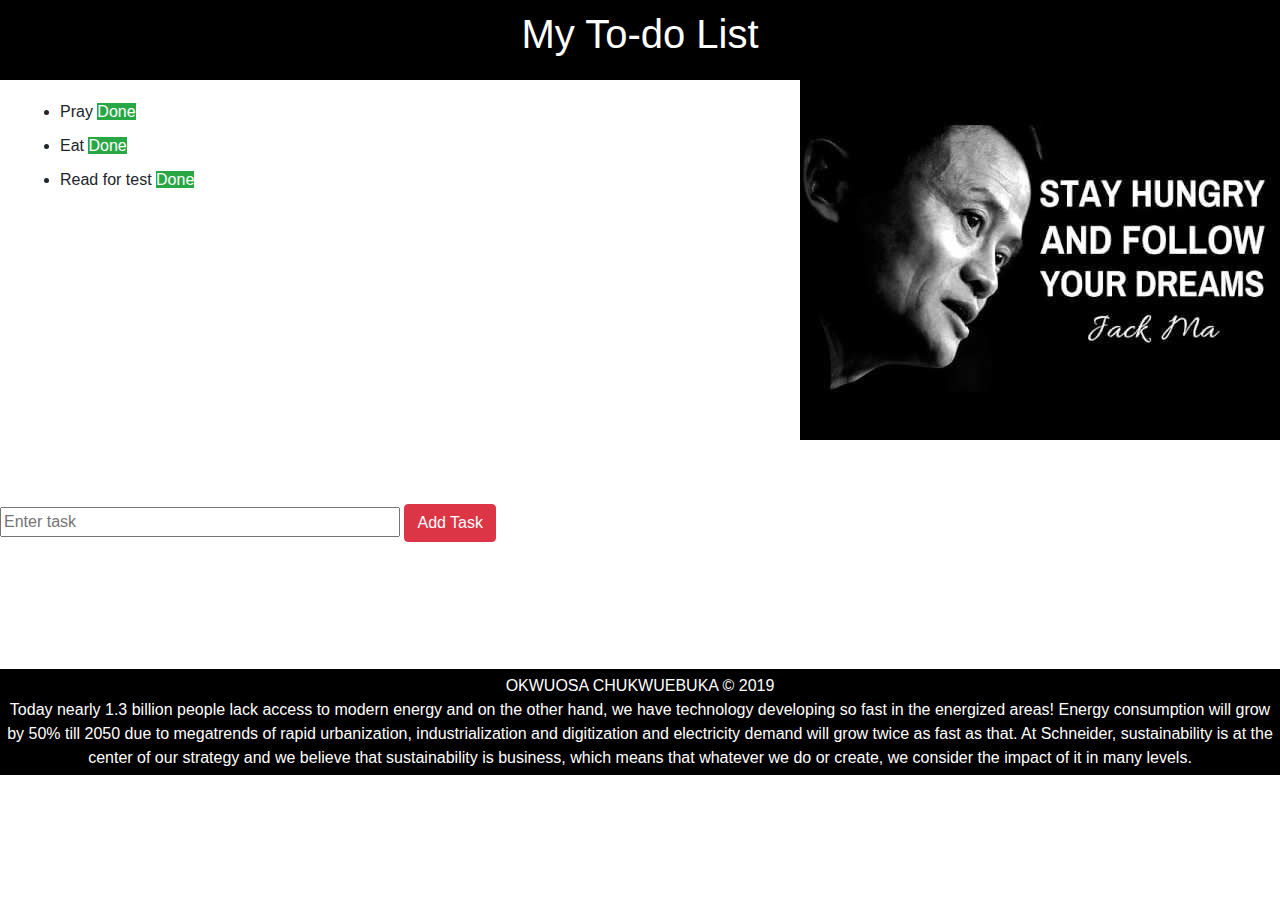
<file: to list/index.html>
<!DOCTYPE html>
<html>
<head>
	<title>My To-do List</title>
	<link rel="stylesheet" type="text/css" href="css/bootstrap.min.css">
	<link rel="stylesheet" type="text/css" href="stylesheet/style.css">
	<style>
		#list-holder{
			background-image: url("images/0.jpg");
			background-repeat: no-repeat;
			background-position: top right;
		}
		
		
	</style>
</head>
	
	
<body>
<nav>
		<center><h1 id="l">My To-do List</h1></center>
</nav>
<main>
					<div class="container-fluid" id="list-holder">
						<ul id="list">
							<li id="button">Pray
								<span class="btn-success">Done</span>
								
							</li>
							
							<li id="button">Eat
								<span class=" btn-success">Done</span>
							</li>
							
							<li id="button">Read for test
								<span class="btn-success">Done</span>
							</li>
						</ul>
						
							
						
						</div>
						<br>
						<input type="text" name="task" id="tasks" placeholder="Enter task">
						<button type="button" onclick="addTask()" class="btn btn-danger">Add Task</button>

					 
</main>			

 		<footer>
 			<center> OKWUOSA CHUKWUEBUKA &copy; 2019<br>
 					Today nearly 1.3 billion people lack access to modern energy and on the other hand, we have technology developing so fast in the energized areas! Energy consumption will grow by 50% till 2050 due to megatrends of rapid urbanization, industrialization and digitization and electricity demand will grow twice as fast as that.

At Schneider, sustainability is at the center of our strategy and we believe that sustainability is business, which means that whatever we do or create, we consider the impact of it in many levels.
 			</center>
 		</footer>


<script src="to-do.js"></script>
<script src="https://code.jquery.com/jquery-3.3.1.slim.min.js" integrity="sha384-q8i/X+965DzO0rT7abK41JStQIAqVgRVzpbzo5smXKp4YfRvH+8abtTE1Pi6jizo" crossorigin="anonymous"></script>
<script src="https://cdnjs.cloudflare.com/ajax/libs/popper.js/1.14.6/umd/popper.min.js" integrity="sha384-wHAiFfRlMFy6i5SRaxvfOCifBUQy1xHdJ/yoi7FRNXMRBu5WHdZYu1hA6ZOblgut" crossorigin="anonymous"></script>
<script src="https://stackpath.bootstrapcdn.com/bootstrap/4.2.1/js/bootstrap.min.js" integrity="sha384-B0UglyR+jN6CkvvICOB2joaf5I4l3gm9GU6Hc1og6Ls7i6U/mkkaduKaBhlAXv9k" crossorigin="anonymous"></script>
		</body>
	</html>
</file>
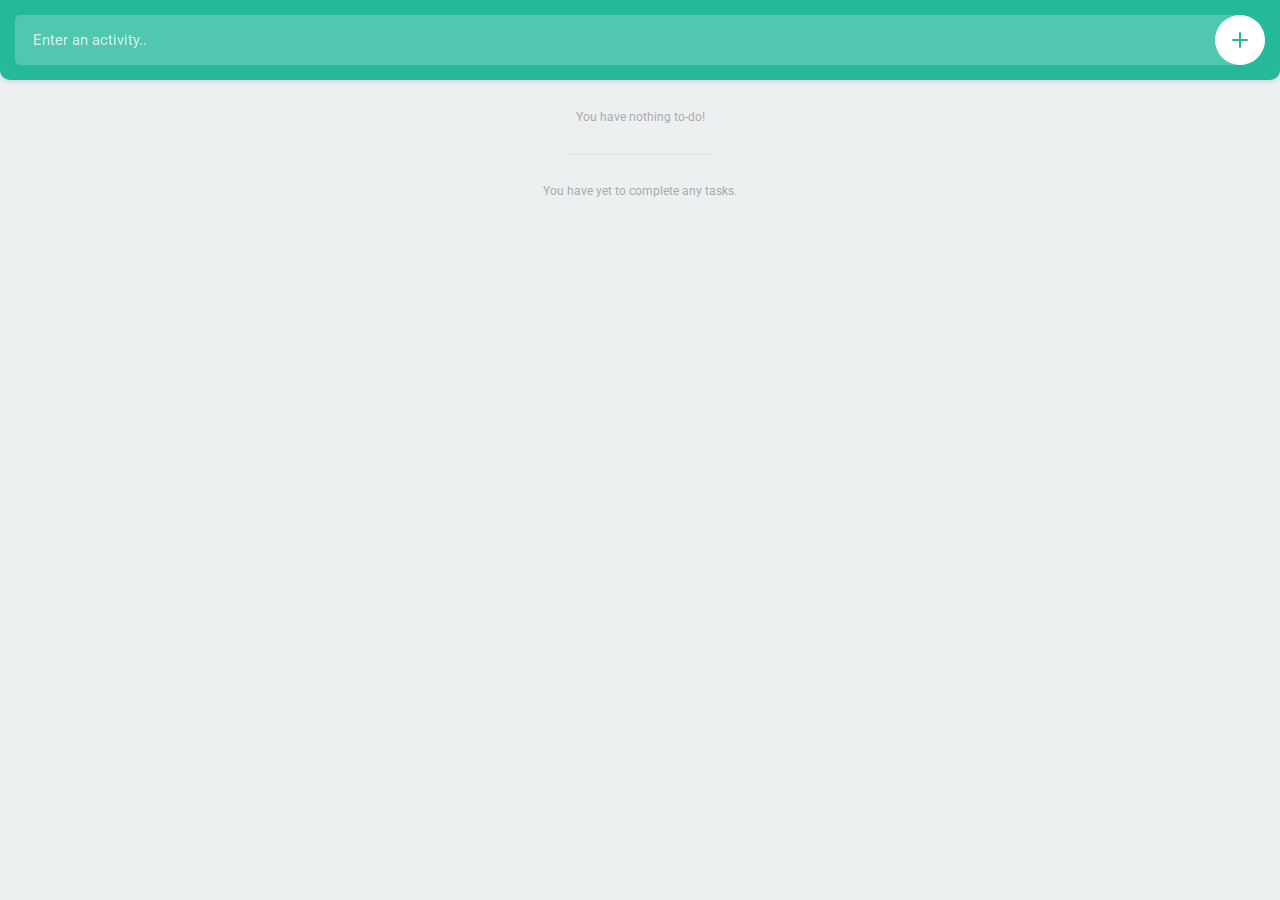
<file: todo-master/index.html>
<!DOCTYPE html>
<html>
	<head>
        <!-- Content Type Meta tag -->
        <meta http-equiv="Content-Type" content="text/html; charset=UTF-8">
        
        <!--Responsive Viewport Meta tag-->
        <meta name="viewport" content="width=device-width, initial-scale=1, user-scalable=no">
        
        
		<title>Todo list app</title>
        
		<!-- Roboto font embed -->
		<link href="https://fonts.googleapis.com/css?family=Roboto:400,500,700" rel="stylesheet">

		<!-- Stylesheets -->
		<link rel="stylesheet" type="text/css" href="resources/css/reset.min.css">
		<link rel="stylesheet" type="text/css" href="resources/css/style.css">
	</head>
	<body>

		<header>
			<input type="text" placeholder="Enter an activity.." id="item">
			<button id="add">
				<svg version="1.1" xmlns="http://www.w3.org/2000/svg" xmlns:xlink="http://www.w3.org/1999/xlink" x="0px" y="0px"viewBox="0 0 16 16" style="enable-background:new 0 0 16 16;" xml:space="preserve"><g><path class="fill" d="M16,8c0,0.5-0.5,1-1,1H9v6c0,0.5-0.5,1-1,1s-1-0.5-1-1V9H1C0.5,9,0,8.5,0,8s0.5-1,1-1h6V1c0-0.5,0.5-1,1-1s1,0.5,1,1v6h6C15.5,7,16,7.5,16,8z"/></g></svg>
			</button>
		</header>

		<div class="container">
			<!-- Uncompleted tasks -->
			<ul class="todo" id="todo"></ul>

			<!-- Completed tasks -->
			<ul class="todo" id="completed"></ul>
		</div>

		<!-- JavaScripts -->
		<script src="resources/js/main.js"></script>
	</body>
</html>
</file>
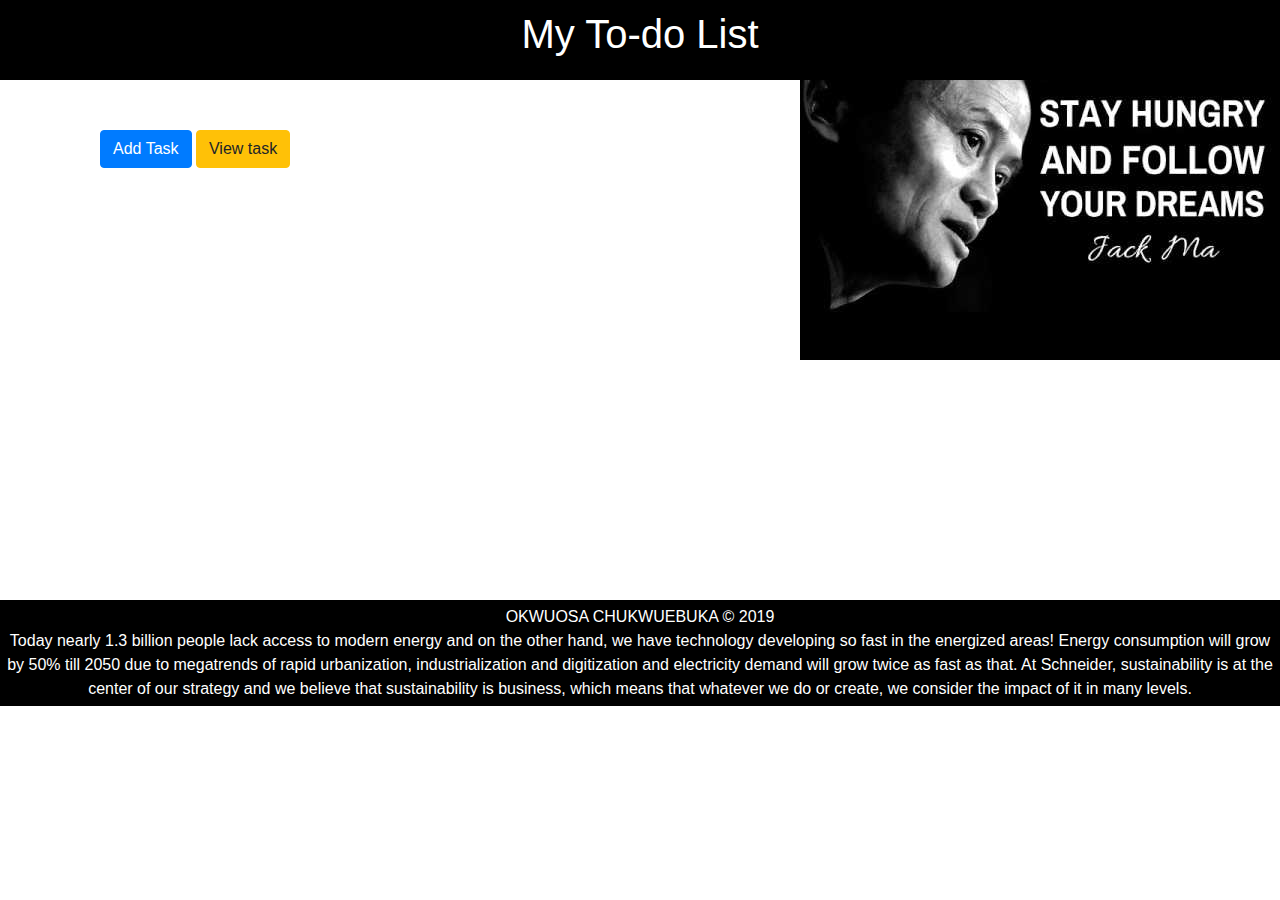
<file: to list/main.html>
<!DOCTYPE html>
<html>
<head>
	<title>My To-do List</title>
	<link rel="stylesheet" type="text/css" href="bootstrap/bootstrap.min.css">
	<link rel="stylesheet" type="text/css" href="main.css">
	<style>
		body{
			background-image: url("images/0.jpg");
			background-repeat: no-repeat;
			background-position: top right;
      bac
		}
		
		
	</style>
</head>
	
	
<body id="box">
<nav>
		<center><h1 id="l">My To-do List</h1></center>
</nav>

<main>
	<div class="container" id="main-container">
		        <button type="button" class="btn btn-primary" onclick="addTask()">Add Task</button>
                                <button type="button" class="btn btn-warning"  onclick="viewTask()">View task</button>
                                <br>                               
                                    <div class="container" id="form-holder">
                                        <form id="form">
                                          <div class="form-group">
                                                <label for="task"><b>Task</b></label>
                                                <input type="text" id="task" required>
                                              </div>

                                              <div class="form-group">
                                                <label for="patient"><b>Date</b></label>
                                                <input type="date" id="date" required>
                                              </div>

                                              <div class="form-group">
                                                <label for="patient"><b>Time</b></label>
                                                <input type="time" id="time" required>
                                              </div>

                                              <div class="form-group">
                                                <label for="location"><b>Location</b></label>
                                                <input type="text" id="location" required>
                                              </div>

                                              <div class="form-group">
                                                <label for="activity"><b>Activity</b></label>
                                                <select id="activity">
												<option>Select Activity</option>
                                                  <option>Call</option>
                                                  <option>Set Alarm</option>
												  <option>Email</option>
                                                  <option>Send SMS</option>
                                                </select>
                                              </div>

                                                <button type="submit" class="btn btn-primary">Save</button>
                                                <button type="button" class="btn btn-secondary" onclick="discardTask()">Cancel</button>
                                        </form>
                                              

                                    </div>      
                                          <br>    

                                    <!---Table-->
                                    <div class="container-fluid" id="table">
                                      <button type="button" class="btn btn-secondary" onclick="closeTable()" style="float: right;">X</button>
									  <br><caption><b>My List</b></caption>
                                      <table class="table table-stripped">
                                          <thead>
											
                                            <tr>
                                              <th>S/N</th>
                                              <th>Task</th>
                                              <th>Date</th>
                                              <th>Time</th>
                                              <th>Location</th>
                                              <th>Activity</th>
                                              <th>Done</th>
                                            </tr>

                                          </thead>
                                          <tbody  id="maintable">
                                            <tr id="tabRow">
                                              <td>1</td>
                                              <td>Pray</td>
                                              <td>20/09/2019</td>
                                              <td>09:00 AM</td>
                                              <td>Enugu</td>
                                              <td>Make Calls</td>
                                              <td><button class="btn btn-danger delete">Done</button></td>
                                            </tr>
                                          </tbody>
                                        </table>

                                        

                                    </div>


                                        
                          
	</div>
</main>

<footer>
 			<center> OKWUOSA CHUKWUEBUKA &copy; 2019<br>
 					Today nearly 1.3 billion people lack access to modern energy and on the other hand, we have technology developing so fast in the energized areas! Energy consumption will grow by 50% till 2050 due to megatrends of rapid urbanization, industrialization and digitization and electricity demand will grow twice as fast as that.

At Schneider, sustainability is at the center of our strategy and we believe that sustainability is business, which means that whatever we do or create, we consider the impact of it in many levels.
 			</center>
 		</footer>


<script src="main.js">
	

</script>
<script src="https://code.jquery.com/jquery-3.3.1.slim.min.js" integrity="sha384-q8i/X+965DzO0rT7abK41JStQIAqVgRVzpbzo5smXKp4YfRvH+8abtTE1Pi6jizo" crossorigin="anonymous"></script>
<script src="https://cdnjs.cloudflare.com/ajax/libs/popper.js/1.14.6/umd/popper.min.js" integrity="sha384-wHAiFfRlMFy6i5SRaxvfOCifBUQy1xHdJ/yoi7FRNXMRBu5WHdZYu1hA6ZOblgut" crossorigin="anonymous"></script>
<script src="https://stackpath.bootstrapcdn.com/bootstrap/4.2.1/js/bootstrap.min.js" integrity="sha384-B0UglyR+jN6CkvvICOB2joaf5I4l3gm9GU6Hc1og6Ls7i6U/mkkaduKaBhlAXv9k" crossorigin="anonymous"></script>
		</body>
	</html>
</file>
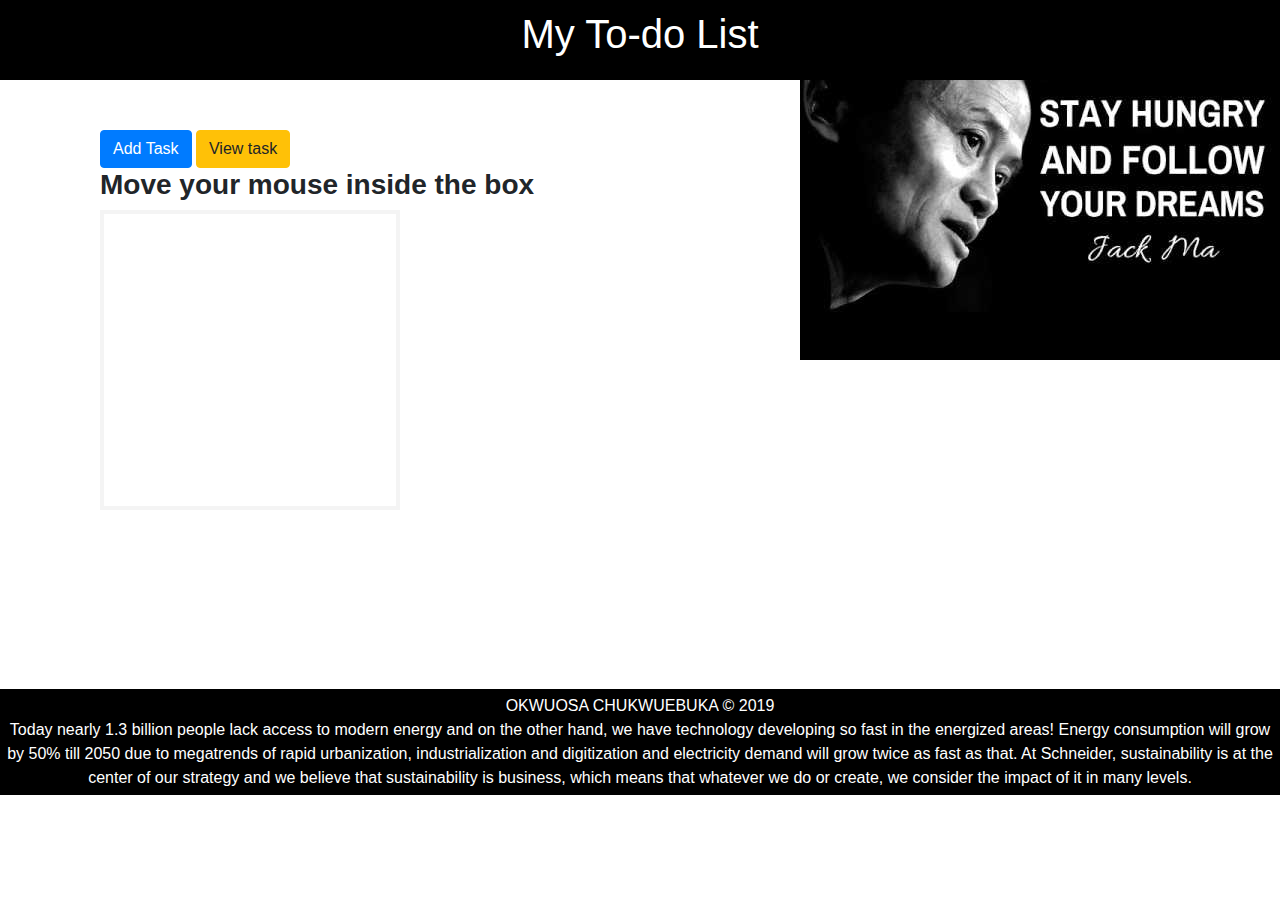
<file: to list/to do.html>
<!DOCTYPE html>
<html>
<head>
	<title>My To-do List</title>
	<link rel="stylesheet" type="text/css" href="bootstrap/bootstrap.min.css">
	<link rel="stylesheet" type="text/css" href="stylesheet/style.css">
	<style>
		body{
			background-image: url("images/0.jpg");
			background-repeat: no-repeat;
			background-position: top right;
		}
		
		
	</style>
</head>
	
	
<body>
<nav>
		<center><h1 id="l">My To-do List</h1></center>
</nav>

<main>
	<div class="container" style="margin-top: 20px; padding: 30px;">
		        <button type="button" class="btn btn-primary" data-toggle="modal" data-target="#addtask" data-whatever="Send for Lab Test">Add Task</button>
                                <button type="button" class="btn btn-warning" data-toggle="modal" data-target="#viewTask" data-whatever="Book for Surgery" onclick="viewTask()">View task</button>
                                <br>

                                <h3><b>Move your mouse inside the box</b></h3>
                                
                                <div style="width: 300px; height: 300px; border: 4px solid #f4f4f4;" id="box">
                                	
                                </div>

                                <div class="modal fade" id="addtask" tabindex="-1" role="dialog" aria-labelledby="exampleModalLabel" aria-hidden="true">
                                  <div class="modal-dialog" role="document">
                                    <div class="modal-content">
                                      <div class="modal-header">
                                        <h5 class="modal-title">add Task</h5>
                                        <button type="button" class="close" data-dismiss="modal" aria-label="Close">
                                          <span aria-hidden="true">&times;</span>
                                        </button>
                                      </div>
                                      <div class="modal-body">
                                              <div class="form-group">
                                                <label for="task"><b>Task</b></label>
                                                <input type="text" name="task" required>
                                              </div>

                                              <div class="form-group">
                                                <label for="patient"><b>Date</b></label>
                                                <input type="date" name="date" required>
                                              </div>

                                              <div class="form-group">
                                                <label for="patient"><b>Time</b></label>
                                                <input type="time" name="time" required>
                                              </div>

                                              <div class="form-group">
                                                <label for="location"><b>Location</b></label>
                                                <input type="text" name="location">
                                              </div>

                                              <div class="form-group">
                                                <label for="activity"><b>Activity</b></label>
                                                <select name="activity">
                                                	<option>Call</option>
                                                	<option>Email</option>
                                                	<option>Send SMS</option>
                                                </select>
                                              </div>




                                        
                                      </div>
                                      <div class="modal-footer">
                                        <button type="button" class="btn btn-secondary" data-dismiss="modal">Close</button>
                                        <button type="submit" class="btn btn-info" onclick="addTask()">save</button>
                                        </form>
                                      </div>
                                    </div>
                                  </div>
                                </div>



                                
                                 <div class="modal fade" id="viewTask" tabindex="-1" role="dialog" aria-labelledby="exampleModalLabel" aria-hidden="true">
                                  <div class="modal-dialog" role="document">
                                    <div class="modal-content">
                                      <div class="modal-header">
                                        <h5 class="modal-title">My Task</h5>
                                        <button type="button" class="close" data-dismiss="modal" aria-label="Close">
                                          <span aria-hidden="true">&times;</span>
                                        </button>
                                      </div>
                                      <div class="modal-body">
                                        <table class="table table-">
                                        	<thead>
                                        		<tr>
	                                        		<th>S/N</th>
	                                        		<th>Task</th>
	                                        		<th>Date</th>
	                                        		<th>Time</th>
	                                        		<th>Location</th>
	                                        		<th>Activity</th>
                                        		</tr>

                                        	</thead>
                                        	<tbody>
                                        		<tr>
                                        			<td>1</td>
                                        			<td>Pray</td>
                                        			<td>20/09/2019</td>
                                        			<td>09:00 AM</td>
                                        			<td>Enugu</td>
                                        			<td>Make Calls</td>
                                        		</tr>
                                        	</tbody>
                                        </table>
                                       
                                      </div>
                                      <div class="modal-footer">
                                        <button type="button" class="btn btn-secondary" data-dismiss="modal">Close</button>
                                      </div>
                                    </div>
                                  </div>
                                </div>
	</div>
</main>

<footer>
 			<center> OKWUOSA CHUKWUEBUKA &copy; 2019<br>
 					Today nearly 1.3 billion people lack access to modern energy and on the other hand, we have technology developing so fast in the energized areas! Energy consumption will grow by 50% till 2050 due to megatrends of rapid urbanization, industrialization and digitization and electricity demand will grow twice as fast as that.

At Schneider, sustainability is at the center of our strategy and we believe that sustainability is business, which means that whatever we do or create, we consider the impact of it in many levels.
 			</center>
 		</footer>


<script>
	function addTask() {
		alert("task add");
	}

	function viewTask() {
		alert("task add");
	}

	//Color change Function
	var box = document.getElementById("box");
	box.addEventListener('mousemove',eventMove);

	function eventMove(e){
		console.log(e.type)
		box.style.backgroundColor = "rgb("+e.offsetX+", "+e.offsetY+", 40)";
		//document.body.style.backgroundColor = "rgb("+e.offsetX+", "+e.offsetY+", 40)";
	}

</script>
<script src="https://code.jquery.com/jquery-3.3.1.slim.min.js" integrity="sha384-q8i/X+965DzO0rT7abK41JStQIAqVgRVzpbzo5smXKp4YfRvH+8abtTE1Pi6jizo" crossorigin="anonymous"></script>
<script src="https://cdnjs.cloudflare.com/ajax/libs/popper.js/1.14.6/umd/popper.min.js" integrity="sha384-wHAiFfRlMFy6i5SRaxvfOCifBUQy1xHdJ/yoi7FRNXMRBu5WHdZYu1hA6ZOblgut" crossorigin="anonymous"></script>
<script src="https://stackpath.bootstrapcdn.com/bootstrap/4.2.1/js/bootstrap.min.js" integrity="sha384-B0UglyR+jN6CkvvICOB2joaf5I4l3gm9GU6Hc1og6Ls7i6U/mkkaduKaBhlAXv9k" crossorigin="anonymous"></script>
		</body>
	</html>
</file>
<file: to list/stylesheet/style.css>
body{
	background-color: #fff;
}

main{
	min-height:589px;
}

nav{
	background-color: #000000;
	color: #fff;
	height: 80px;
	padding: 10px;
}

#list-holder{
	min-height: 400px;
	padding:10px;
}

#button{
	margin: 10px;
}

input{
	width: 400px !important;
}

footer{
	background-color: #000000;
	color: #fff;
	padding: 5px;
}
</file>
<file: todo-master/resources/css/style.css>
@charset "UTF-8";

body {
  background: #edf0f1;
  padding: 80px 0 0 0;
}

body, input, button {
  font-family: 'Roboto', sans-serif;
}

.noFill {
  fill: none;
}

header {
  width: 100%;
  height: 80px;

  position: fixed;
  padding: 15px;
  top: 0;
  left: 0;
  z-index: 5;

  background: #25b99a;
  box-shadow: 0px 2px 4px rgba(44, 62, 80, 0.15);
  border-bottom-right-radius: 10px;
  border-bottom-left-radius: 10px;
}

header input {
  width: 100%;
  height: 50px;
  float: left;
  color: #fff;
  font-size: 15px;
  font-weight: 400;
  text-indent: 18px;
  padding: 0 60px 0 0;
  background: rgba(255, 255, 255, 0.2);
  border-radius: 5px 25px 25px 5px;
  border: 0px;
  box-shadow: none;
  outline: none;

  -webkit-appearance: none;
  -moz-appearance: none;
}

header input::-webkit-input-placeholder {
  color: rgba(255, 255, 255, 0.75);
}

header input:-moz-input-placeholder {
  color: rgba(255, 255, 255, 0.75);
}

header input::-moz-input-placeholder {
  color: rgba(255, 255, 255, 0.75);
}

header input:-ms-input-placeholder {
  color: rgba(255, 255, 255, 0.75);
}

header button {
  width: 50px;
  height: 50px;

  position:absolute;
  top:15px;
  right:15px;
  z-index:2;

  border-radius: 25px;
  background: #fff;
  border: 0px;
  box-shadow: none;
  outline: none;
  cursor: pointer;

  -webkit-appearance: none;
  -moz-appearance: none;
}

header button svg {
  width: 16px;
  height: 16px;

  position: absolute;
  top: 50%;
  left: 50%;

  margin: -8px 0 0 -8px;
}

header button svg .fill {
  fill: #25b99a;
}

.container {
  width: 100%;
  float: left;
  padding: 15px;
}

ul.todo {
  width: 100%;
  float: left;
}

ul.todo li {
  width: 100%;
  min-height: 50px;
  float: left;
  font-size: 14px;
  font-weight: 500;
  color: #444;
  line-height: 22px;

  background: #fff;
  border-radius: 5px;
  position: relative;
  box-shadow: 0px 1px 2px rgba(44, 62, 80, 0.10);
  margin: 0 0 10px 0;
  padding: 14px 100px 14px 14px;
  word-break: break-word;
}

ul.todo li:last-of-type {
  margin: 0;
}

ul.todo li .buttons {
  width: 100px;
  height: 50px;

  position: absolute;
  top: 0;
  right: 0;
}

ul.todo li .buttons button {
  width: 50px;
  height: 50px;
  float: left;
  background: none;
  position: relative;
  border: 0px;
  box-shadow: none;
  outline: none;
  cursor: pointer;

  -webkit-appearance: none;
  -moz-appearance: none;
}

ul.todo li .buttons button:last-of-type:before {
  content: '';
  width: 1px;
  height: 30px;
  background: #edf0f1;

  position: absolute;
  top: 10px;
  left: 0;
}

ul.todo li .buttons button svg {
  width: 22px;
  height: 22px;

  position: absolute;
  top: 50%;
  left: 50%;

  margin: -11px 0 0 -11px;
}

ul.todo li .buttons button.complete svg {
  border-radius: 11px;
  border: 1.5px solid #25b99a;

  transition: background 0.2s ease;
}

ul.todo#completed li .buttons button.complete svg {
  background: #25b99a;
  border: 0px;
}

ul.todo:not(#completed) li .buttons button.complete:hover svg {
  background: rgba(37, 185, 154, 0.75);
}

ul.todo:not(#completed) li .buttons button.complete:hover svg .fill {
  fill: #fff;
}

ul.todo#completed li .buttons button.complete svg .fill {
  fill: #fff;
}

ul.todo li .buttons button svg .fill {
  transition: fill 0.2s ease;
}

ul.todo li .buttons button.remove svg .fill {
  fill: #c0cecb;
}

ul.todo li .buttons button.remove:hover svg .fill {
  fill: #e85656;
}

ul.todo li .buttons button.complete svg .fill {
  fill: #25b99a;
}

ul.todo#completed {
  position: relative;
  padding: 60px 0 0 0;
}

ul.todo#completed:before {
  content: '';
  width: 150px;
  height: 1px;
  background: #d8e5e0;

  position: absolute;
  top: 30px;
  left: 50%;

  margin: 0 0 0 -75px;
}

ul.todo#todo:empty:after {
  content: 'You have nothing to-do!';
  margin: 15px 0 0 0;
}

ul.todo#completed:empty:after {
  content: 'You have yet to complete any tasks.';
}

ul.todo#todo:after,
ul.todo#completed:after {
  width: 100%;
  display: block;
  text-align: center;
  font-size: 12px;
  color: #aaa;
}
</file>
<file: to list/main.css>
body{
	background-color: #fff;
}

#main-container{
	margin-top: 20px;
	padding: 30px;
}

#form-holder{
	margin-top: 20px;
	padding: 30px;
	display: none;
}

#table{
	display: none;
}

main{
	min-height:500px;
}

nav{
	background-color: #000000;
	color: #fff;
	height: 80px;
	padding: 10px;
}

#list-holder{
	min-height: 400px;
	padding:10px;
}

#button{
	margin: 10px;
}

input{
	width: 400px !important;
}

footer{
	background-color: #000000;
	color: #fff;
	padding: 5px;
}
</file>
